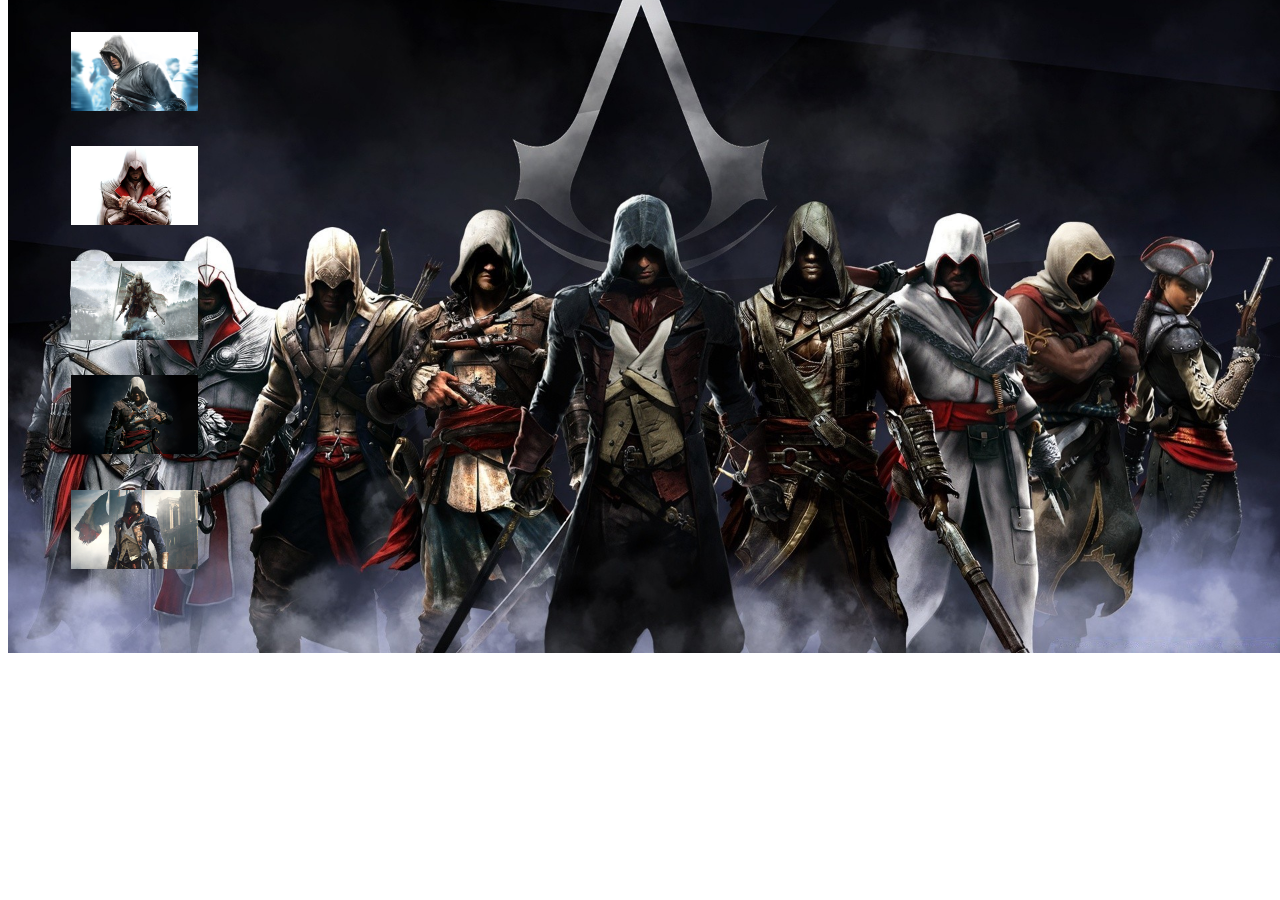
<file: index.html>
<!DOCTYPE html>
<html lang="en">
<style>
    @import URL("css/style.css");
</style>
<head>
    <meta charset="UTF-8">
    <title>Assasins creed</title>
</head>
<body>
<!--
    <div class="bg">
        <img src="images/main_background.jpg" width="100%" alt="Sorry">
    </div>
-->
    <div class="assasins">
        <div class="altair">
            <a href="altair.html">
            <img src="images/altair.jpg" width="100%" alt="Sorry">
            </a>
        </div>
        <div class="ezio">
            <a href="ezio.html">
            <img src="images/ezio.jpg" width="100%" alt="Sorry">
            </a>
        </div>
        <div class="connor">
            <a href="connor.html">
                <img src="images/connor.jpg" width="100%" alt="Sorry">
            </a>
        </div>
        <div class="edward">
            <a href="edward.html">
                <img src="images/edward.jpg" width="100%" alt="Sorry">
            </a>
        </div>
        <div class="arno">
            <a href="arno.html">
                <img src="images/arno.jpg" width="100%" alt="Sorry">
            </a>
        </div>
    </div>

</body>

<video autoplay loop poster="images/main_background.jpg">
    <source src="video/video.mp4" type="video/mp4">
</video>
<!--
<video autoplay loop poster="images/main_background.jpg">
    <source src="https://www.youtube.com/watch?v=xzCEdSKMkdU">
-->
</video>
</html>
</file>
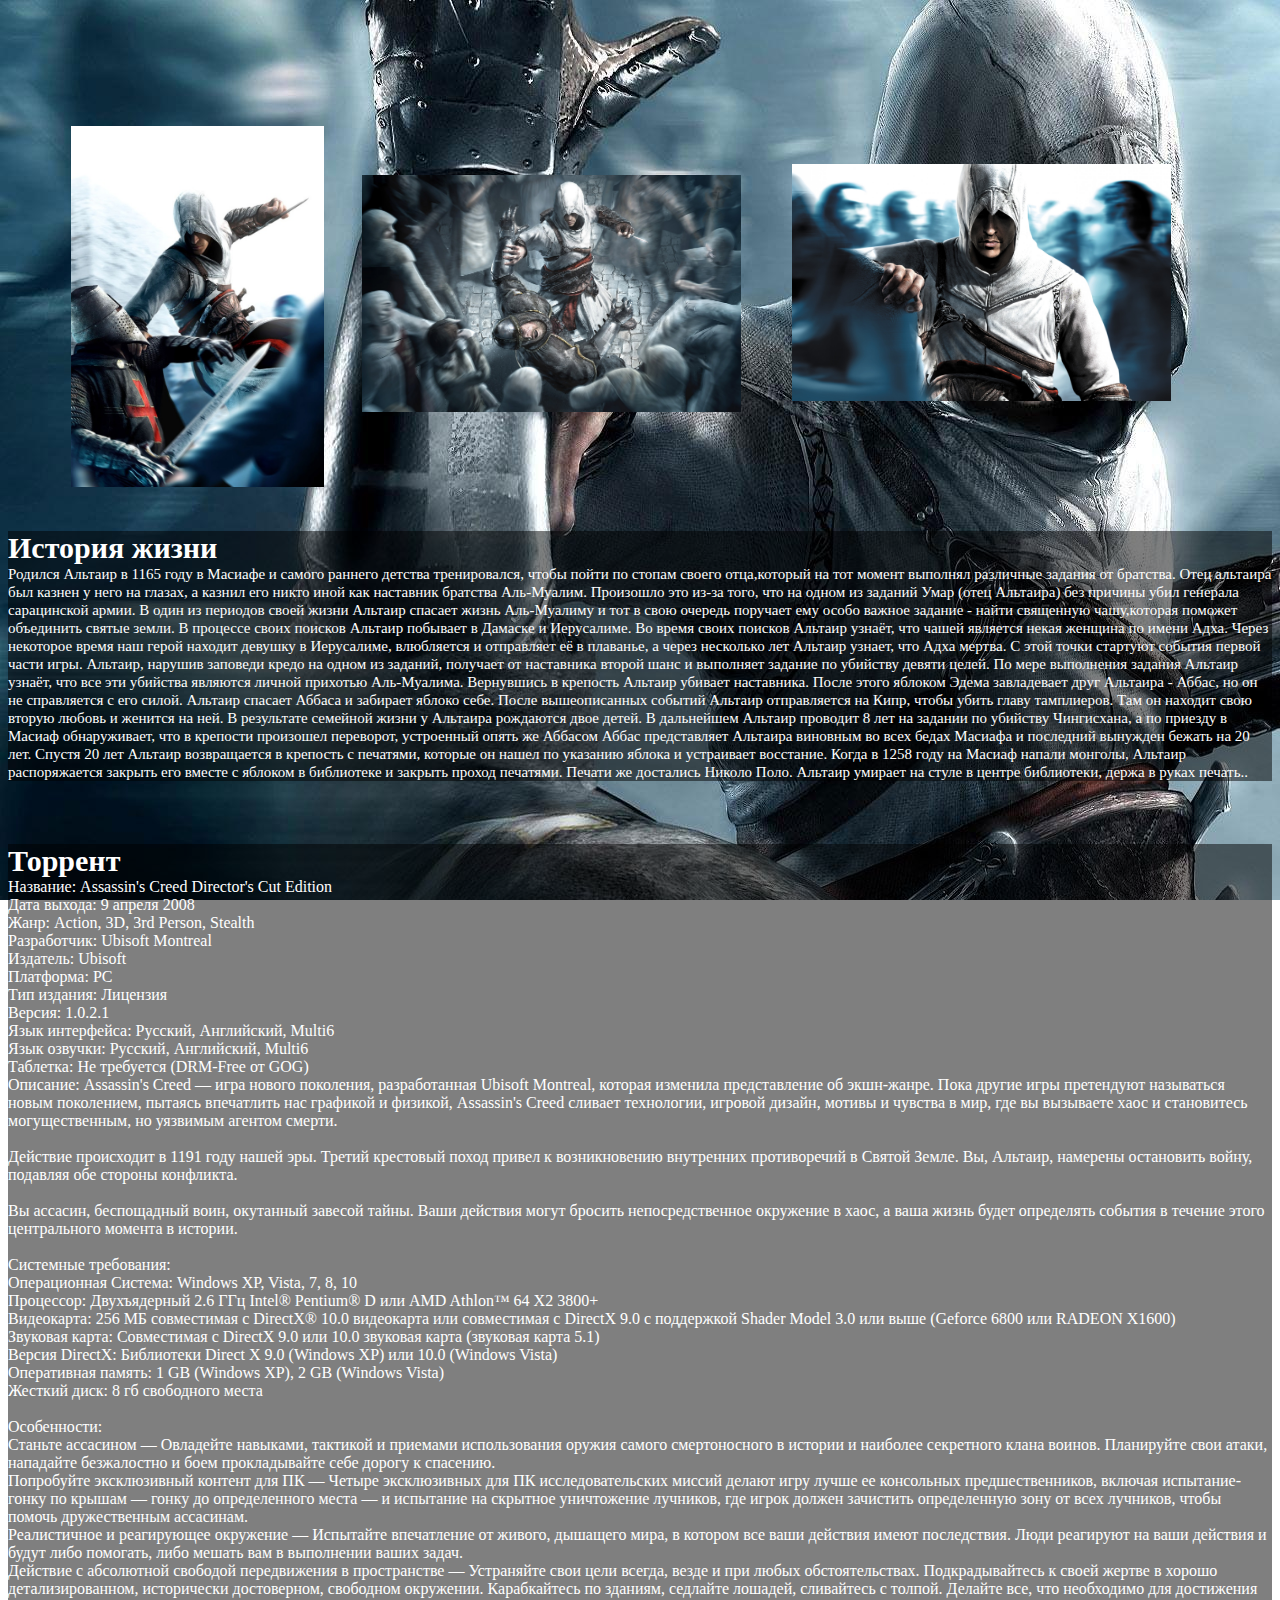
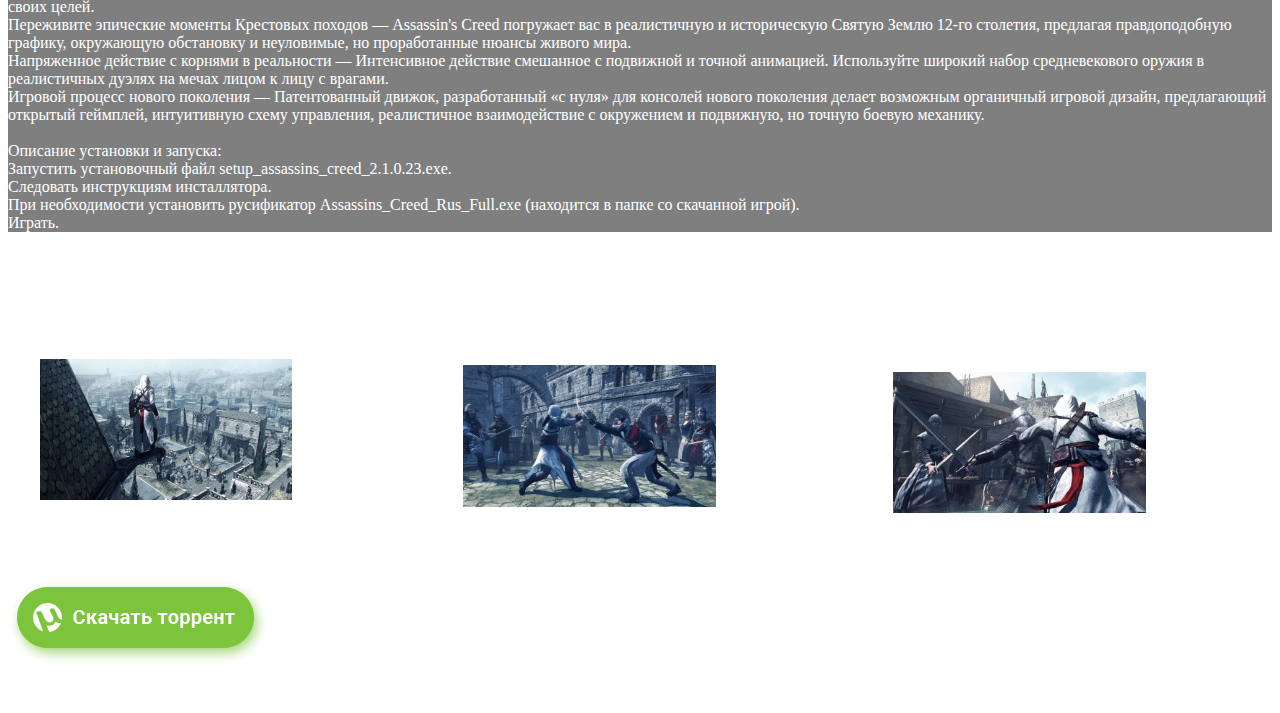
<file: altair.html>
<!DOCTYPE html>
<html lang="en">
<style>
    @import URL("css/altair.css");
</style>
<head>
    <meta charset="UTF-8">
    <title>Altair</title>
    <script type='text/javascript'>
        window.onload = function(){
            var image = document.getElementById('image');
            image.onmouseover = function(){
                this.style.height='110%';
                this.style.width='110%';
            }
            image.onmouseout = function() {
                this.style.height = '100%';
                this.style.width = '100%';
            }
        }
    </script>
</head>
<body>
    <div class="arts">
        <div class="art1">
            <img src="images/altair_art1.jpg" width="100%" alt="Sorry">
        </div>
        <div class="art2">
            <img src="images/altair_art2.jpg" width="100%" alt="Sorry">
        </div>
        <div class="art3">
            <img src="images/altair_art3.jpg" width="100%" alt="Sorry">
        </div>
    </div>
    <div class="history">
        <header>История жизни</header>
        <text>Родился Альтаир в 1165 году в Масиафе
            и самого раннего детства тренировался, чтобы
            пойти по стопам своего отца,который на тот
            момент выполнял различные задания от братства.
            Отец альтаира был казнен у него на глазах,
            а казнил его никто иной как наставник братства
            Аль-Муалим. Произошло это из-за того, что на одном
            из заданий Умар (отец Альтаира) без причины убил
            генерала сарацинской армии.
            В один из периодов своей жизни Альтаир спасает
            жизнь Аль-Муалиму и тот в свою очередь поручает
            ему особо важное задание - найти священную
            чашу,которая поможет объединить святые земли.
            В процессе своих поисков Альтаир побывает в Дамаске
            и Иерусалиме. Во время своих поисков Альтаир узнаёт,
            что чашей является некая женщина по имени Адха. Через
            некоторое время наш герой находит девушку в Иерусалиме,
            влюбляется и отправляет её в плаванье, а через несколько
            лет Альтаир узнает, что Адха мертва.
            С этой точки стартуют события первой части игры.
            Альтаир, нарушив заповеди кредо на одном из заданий,
            получает от наставника второй шанс и выполняет задание
            по убийству девяти целей.
            По мере выполнения задания Альтаир узнаёт,
            что все эти убийства являются личной прихотью
            Аль-Муалима. Вернувшись в крепость Альтаир убивает наставника.
            После этого яблоком Эдема завладевает друг Альтаира
            - Аббас, но он не справляется с его силой. Альтаир
            спасает Аббаса и забирает яблоко себе.
            После вышеописанных событий Альтаир отправляется на Кипр,
            чтобы убить главу тамплиеров. Там он находит свою вторую
            любовь и женится на ней. В результате семейной жизни у Альтаира
            рождаются двое детей.
            В дальнейшем Альтаир проводит 8 лет на задании по убийству Чингисхана,
            а по приезду в Масиаф обнаруживает, что в крепости произошел переворот,
            устроенный опять же Аббасом Аббас представляет Альтаира виновным
            во всех бедах Масиафа и последний вынужден бежать на 20 лет.
            Спустя 20 лет Альтаир возвращается в крепость с печатями,
            которые он нашел по указанию яблока и устраивает восстание.
            Когда в 1258 году на Масиаф напали монголы,
            Альтаир распоряжается закрыть его вместе с яблоком в библиотеке
            и закрыть проход печатями. Печати же достались Николо Поло.
            Альтаир умирает на стуле в центре библиотеки, держа в руках печать..
        </text>
    </div>

    <div class="torrent">
        <header>Торрент</header>
        <info>
            Название: Assassin's Creed Director's Cut Edition <br>
            Дата выхода: 9 апреля 2008 <br>
            Жанр: Action, 3D, 3rd Person, Stealth <br>
            Разработчик: Ubisoft Montreal <br>
            Издатель: Ubisoft <br>
            Платформа: PC <br>
            Тип издания: Лицензия <br>
            Версия: 1.0.2.1 <br>
            Язык интерфейса: Русский, Английский, Multi6 <br>
            Язык озвучки: Русский, Английский, Multi6 <br>
            Таблетка: Не требуется (DRM-Free от GOG) <br>

            Описание: Assassin's Creed — игра нового поколения, разработанная Ubisoft Montreal,
            которая изменила представление об экшн-жанре. Пока другие игры претендуют называться
            новым поколением, пытаясь впечатлить нас графикой и физикой, Assassin's Creed сливает
            технологии, игровой дизайн, мотивы и чувства в мир, где вы вызываете хаос и становитесь
            могущественным, но уязвимым агентом смерти.<br>
            <br>
            Действие происходит в 1191 году нашей эры. Третий крестовый поход привел к возникновению
            внутренних противоречий в Святой Земле. Вы, Альтаир, намерены остановить войну, подавляя
            обе стороны конфликта.<br>
            <br>
            Вы ассасин, беспощадный воин, окутанный завесой тайны. Ваши действия могут бросить
            непосредственное окружение в хаос, а ваша жизнь будет определять события в течение
            этого центрального момента в истории.<br>
            <br>
            Системные требования:<br>
            Операционная Система: Windows XP, Vista, 7, 8, 10<br>
            Процессор: Двухъядерный 2.6 ГГц Intel® Pentium® D или AMD Athlon™ 64 X2 3800+<br>
            Видеокарта: 256 МБ совместимая с DirectX® 10.0 видеокарта или совместимая с
            DirectX 9.0 с поддержкой Shader Model 3.0 или выше (Geforce 6800 или RADEON X1600)<br>
            Звуковая карта: Совместимая с DirectX 9.0 или 10.0 звуковая карта (звуковая карта 5.1)<br>
            Версия DirectX: Библиотеки Direct X 9.0 (Windows XP) или 10.0 (Windows Vista)<br>
            Оперативная память: 1 GB (Windows XP), 2 GB (Windows Vista)<br>
            Жесткий диск: 8 гб свободного места<br>
            <br>
            Особенности:<br>
            Станьте ассасином — Овладейте навыками, тактикой и приемами использования оружия самого
            смертоносного в истории и наиболее секретного клана воинов. Планируйте свои атаки, нападайте
            безжалостно и боем прокладывайте себе дорогу к спасению.<br>
            Попробуйте эксклюзивный контент для ПК — Четыре эксклюзивных для ПК исследовательских миссий
            делают игру лучше ее консольных предшественников, включая испытание-гонку по крышам — гонку до
            определенного места — и испытание на скрытное уничтожение лучников, где игрок должен зачистить
            определенную зону от всех лучников, чтобы помочь дружественным ассасинам.<br>
            Реалистичное и реагирующее окружение — Испытайте впечатление от живого, дышащего мира, в
            котором все ваши действия имеют последствия. Люди реагируют на ваши действия и будут либо помогать,
            либо мешать вам в выполнении ваших задач.<br>
            Действие с абсолютной свободой передвижения в пространстве — Устраняйте свои цели всегда, везде и
            при любых обстоятельствах. Подкрадывайтесь к своей жертве в хорошо детализированном, исторически
            достоверном, свободном окружении. Карабкайтесь по зданиям, седлайте лошадей, сливайтесь с толпой.
            Делайте все, что необходимо для достижения своих целей.<br>
            Переживите эпические моменты Крестовых походов — Assassin's Creed погружает вас в реалистичную и
            историческую Святую Землю 12-го столетия, предлагая правдоподобную графику, окружающую обстановку
            и неуловимые, но проработанные нюансы живого мира.<br>
            Напряженное действие с корнями в реальности — Интенсивное действие смешанное с подвижной и точной
            анимацией. Используйте широкий набор средневекового оружия в реалистичных дуэлях на мечах лицом к лицу с врагами.<br>
            Игровой процесс нового поколения — Патентованный движок, разработанный «с нуля» для консолей нового
            поколения делает возможным органичный игровой дизайн, предлагающий открытый геймплей, интуитивную
            схему управления, реалистичное взаимодействие с окружением и подвижную, но точную боевую механику.<br>
            <br>
            Описание установки и запуска:<br>
            Запустить установочный файл setup_assassins_creed_2.1.0.23.exe.<br>
            Следовать инструкциям инсталлятора.<br>
            При необходимости установить русификатор Assassins_Creed_Rus_Full.exe (находится в папке со скачанной игрой).<br>
            Играть.<br>
        </info>
    </div>

    <div class="screens">
        <div class="screen1">
            <img src="images/screen_altair1.jpg" width="100%" alt="Sorry">
        </div>
        <div class="screen2">
            <img src="images/screen_altair2.jpg" width="100%" alt="Sorry">
        </div>
        <div class="screen3">
            <img src="images/screen_altair3.jpg" width="100%" alt="Sorry">
        </div>
    </div>
    <div class="button">
        <a href="https://utorrentgames.pro/torrent/download.php?id=3820106">
            <img src="images/button_torrent.png" id="image" alt="Sorry"/>
        </a>
    </div>
    <br><br>
</body>
</html>
</file>
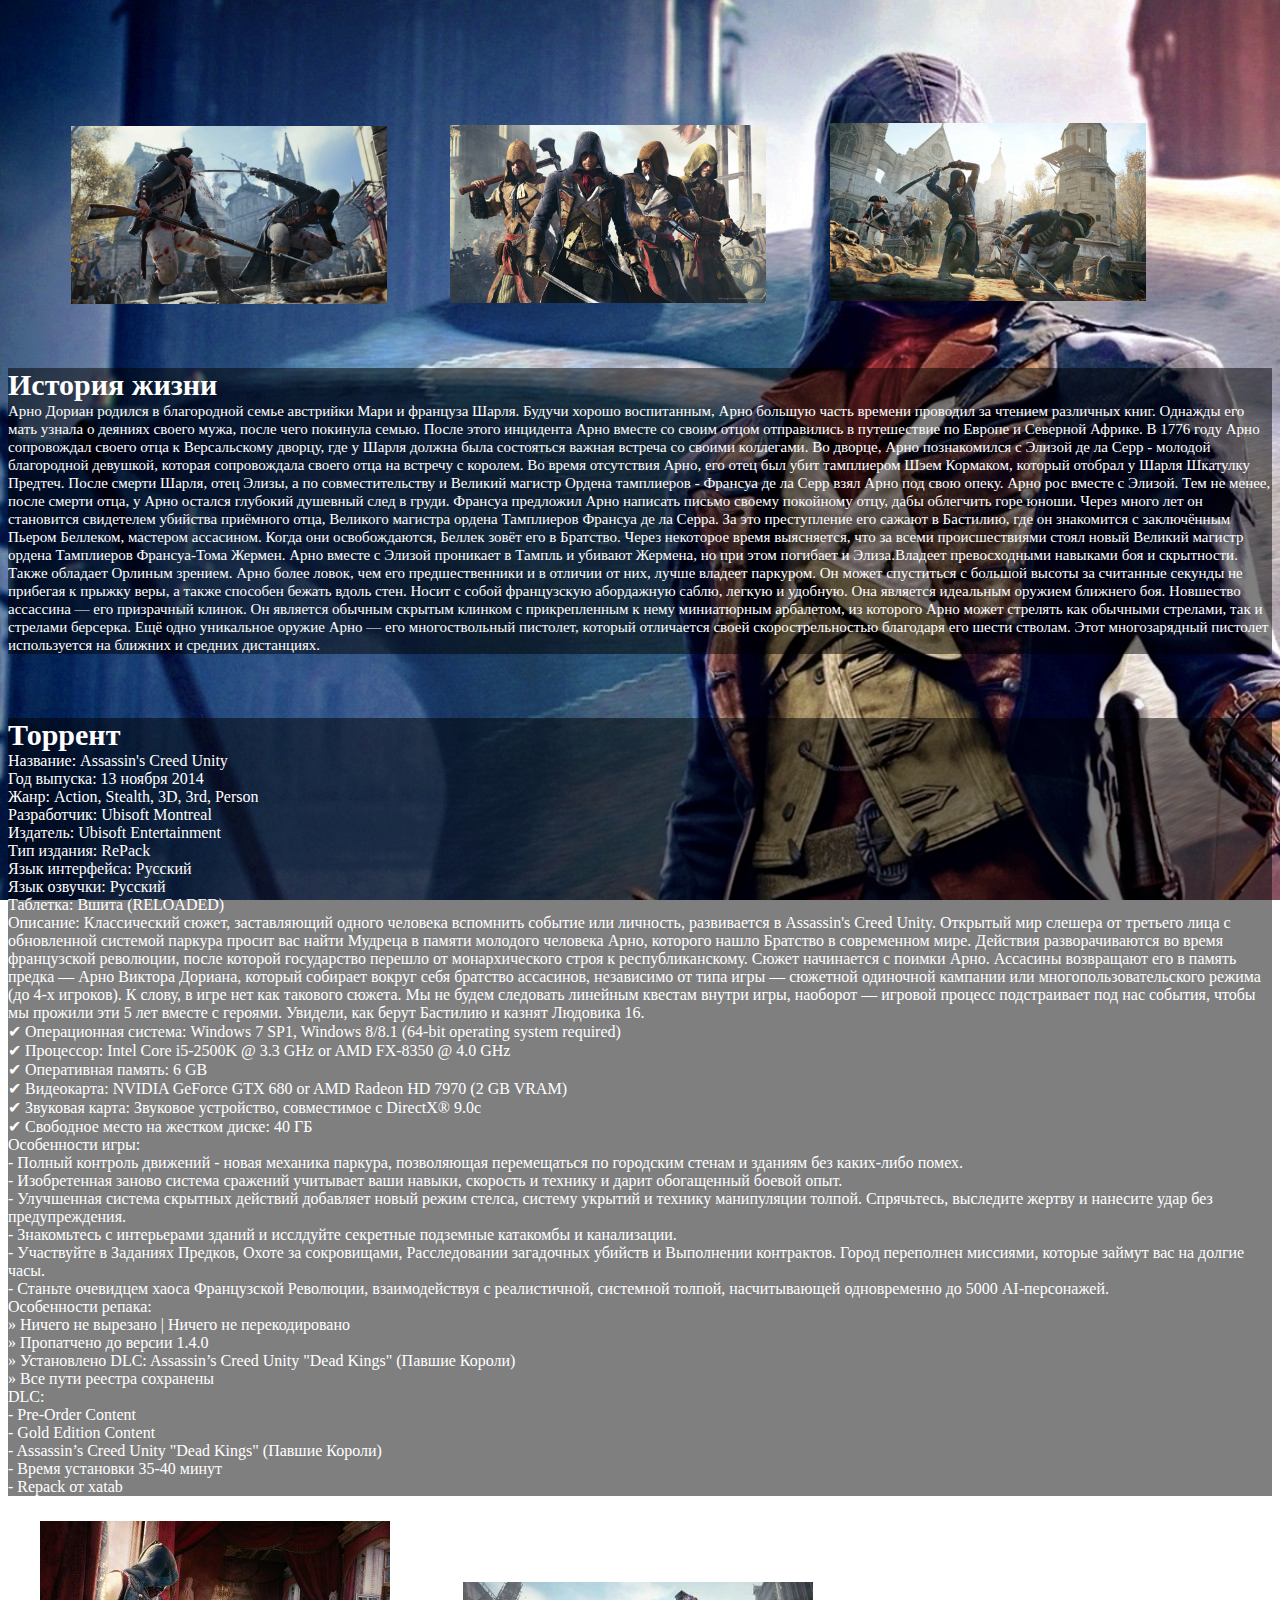
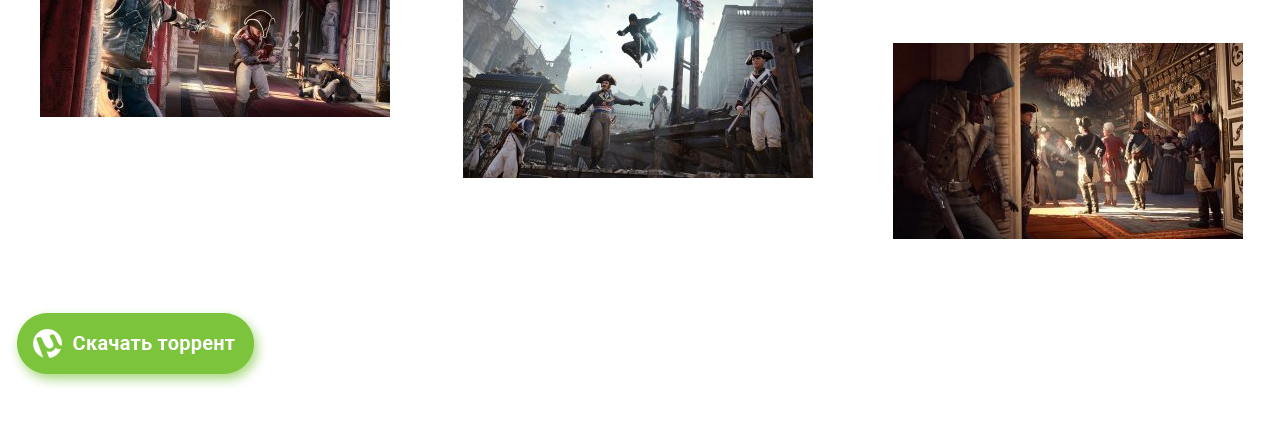
<file: arno.html>
<!DOCTYPE html>
<html lang="en">
<style>
    @import URL("css/arno.css");
</style>
<head>
    <meta charset="UTF-8">
    <title>Arno</title>
    <script type='text/javascript'>
        window.onload = function(){
            var image = document.getElementById('image');
            image.onmouseover = function(){
                this.style.height='110%';
                this.style.width='110%';
            }
            image.onmouseout = function() {
                this.style.height = '100%';
                this.style.width = '100%';
            }
        }
    </script>
</head>
<body>
<div class="arts">
    <div class="art1">
        <img src="images/arno_art1.jpg" width="100%" alt="Sorry">
    </div>
    <div class="art2">
        <img src="images/arno_art2.jpg" width="100%" alt="Sorry">
    </div>
    <div class="art3">
        <img src="images/arno_art3.jpg" width="100%" alt="Sorry">
    </div>
</div>
<div class="history">
    <header>История жизни</header>
    <text>Арно Дориан родился в благородной семье австрийки Мари и француза Шарля.
        Будучи хорошо воспитанным, Арно большую часть времени проводил за чтением
        различных книг. Однажды его мать узнала о деяниях своего мужа, после чего
        покинула семью. После этого инцидента Арно вместе со своим отцом отправились
        в путешествие по Европе и Северной Африке.
        В 1776 году Арно сопровождал своего отца к Версальскому дворцу, где у Шарля
        должна была состояться важная встреча со своими коллегами. Во дворце, Арно
        познакомился с Элизой де ла Серр - молодой благородной девушкой, которая
        сопровождала своего отца на встречу с королем. Во время отсутствия Арно,
        его отец был убит тамплиером Шэем Кормаком, который отобрал у Шарля Шкатулку Предтеч.
        После смерти Шарля, отец Элизы, а по совместительству и Великий магистр
        Ордена тамплиеров - Франсуа де ла Серр взял Арно под свою опеку. Арно рос
        вместе с Элизой. Тем не менее, после смерти отца, у Арно остался глубокий
        душевный след в груди. Франсуа предложил Арно написать письмо своему покойному
        отцу, дабы облегчить горе юноши.
        Через много лет он становится свидетелем убийства приёмного отца, Великого
        магистра ордена Тамплиеров Франсуа де ла Серра. За это преступление его
        сажают в Бастилию, где он знакомится с заключённым Пьером Беллеком, мастером
        ассасином. Когда они освобождаются, Беллек зовёт его в Братство. Через некоторое
        время выясняется, что за всеми происшествиями стоял новый Великий магистр ордена
        Тамплиеров Франсуа-Тома Жермен. Арно вместе с Элизой проникает в Тампль и убивают
        Жермена, но при этом погибает и Элиза.Владеет превосходными навыками боя и скрытности.
        Также обладает Орлиным зрением. Арно более ловок, чем его предшественники и в отличии
        от них, лучше владеет паркуром. Он может спуститься с большой высоты за считанные
        секунды не прибегая к прыжку веры, а также способен бежать вдоль стен.
        Носит с собой французскую абордажную саблю, легкую и удобную. Она является идеальным
        оружием ближнего боя. Новшество ассассина — его призрачный клинок. Он является обычным
        скрытым клинком с прикрепленным к нему миниатюрным арбалетом, из которого Арно может
        стрелять как обычными стрелами, так и стрелами берсерка. Ещё одно уникальное оружие Арно —
        его многоствольный пистолет, который отличается своей скорострельностью благодаря его
        шести стволам. Этот многозарядный пистолет используется на ближних и средних дистанциях.
    </text>
</div>

<div class="torrent">
    <header>Торрент</header>
    <info>
        Название: Assassin's Creed Unity<br>
        Год выпуска: 13 ноября 2014<br>
        Жанр: Action, Stealth, 3D, 3rd, Person<br>
        Разработчик: Ubisoft Montreal<br>
        Издатель: Ubisoft Entertainment<br>
        Тип издания: RePack<br>
        Язык интерфейса: Русский<br>
        Язык озвучки: Русский<br>
        Таблетка: Вшита (RELOADED)<br>
        Описание: Классический сюжет, заставляющий одного человека вспомнить событие или личность,
        развивается в Assassin's Creed Unity. Открытый мир слешера от третьего лица с обновленной
        системой паркура просит вас найти Мудреца в памяти молодого человека Арно, которого нашло
        Братство в современном мире. Действия разворачиваются во время французской революции, после
        которой государство перешло от монархического строя к республиканскому.
        Сюжет начинается с поимки Арно. Ассасины возвращают его в память предка — Арно Виктора
        Дориана, который собирает вокруг себя братство ассасинов, независимо от типа игры — сюжетной
        одиночной кампании или многопользовательского режима (до 4-х игроков). К слову, в игре нет как
        такового сюжета. Мы не будем следовать линейным квестам внутри игры, наоборот — игровой процесс
        подстраивает под нас события, чтобы мы прожили эти 5 лет вместе с героями. Увидели, как берут
        Бастилию и казнят Людовика 16.<br>
        ✔ Операционная система: Windows 7 SP1, Windows 8/8.1 (64-bit operating system required)<br>
        ✔ Процессор: Intel Core i5-2500K @ 3.3 GHz or AMD FX-8350 @ 4.0 GHz<br>
        ✔ Оперативная память: 6 GB<br>
        ✔ Видеокарта: NVIDIA GeForce GTX 680 or AMD Radeon HD 7970 (2 GB VRAM)<br>
        ✔ Звуковая карта: Звуковое устройство, совместимое с DirectX® 9.0с<br>
        ✔ Свободное место на жестком диске: 40 ГБ<br>
        Особенности игры:<br>
        - Полный контроль движений - новая механика паркура, позволяющая перемещаться по городским стенам
        и зданиям без каких-либо помех.<br>
        - Изобретенная заново система сражений учитывает ваши навыки, скорость и технику и дарит
        обогащенный боевой опыт.<br>
        - Улучшенная система скрытных действий добавляет новый режим стелса, систему укрытий и технику
        манипуляции толпой. Спрячьтесь, выследите жертву и нанесите удар без предупреждения.<br>
        - Знакомьтесь с интерьерами зданий и исслдуйте секретные подземные катакомбы и канализации.<br>
        - Участвуйте в Заданиях Предков, Охоте за сокровищами, Расследовании загадочных убийств и
        Выполнении контрактов. Город переполнен миссиями, которые займут вас на долгие часы.<br>
        - Станьте очевидцем хаоса Французской Революции, взаимодействуя с реалистичной, системной
        толпой, насчитывающей одновременно до 5000 AI-персонажей.<br>
        Особенности репака:<br>
        » Ничего не вырезано | Ничего не перекодировано<br>
        » Пропатчено до версии 1.4.0<br>
        » Установлено DLC: Assassin’s Creed Unity "Dead Kings" (Павшие Короли)<br>
        » Все пути реестра сохранены<br>
        DLC:<br>
        - Pre-Order Content<br>
        - Gold Edition Content<br>
        - Assassin’s Creed Unity "Dead Kings" (Павшие Короли)<br>
        - Время установки 35-40 минут<br>
        - Repack от xatab<br>
    </info>
</div>

<div class="screen1">
    <img src="images/screen_arno1.jpg">
</div>
<div class="screen2">
    <img src="images/screen_arno2.jpg">
</div>
<div class="screen3">
    <img src="images/screen_arno3.jpg">
</div>

<div class="button">
    <a href="https://utorrentgames.pro/torrent/download.php?id=5030106">
        <img src="images/button_torrent.png" id="image" alt="Sorry"/>
    </a>
</div>
<br><br>
</body>
</html>
</file>
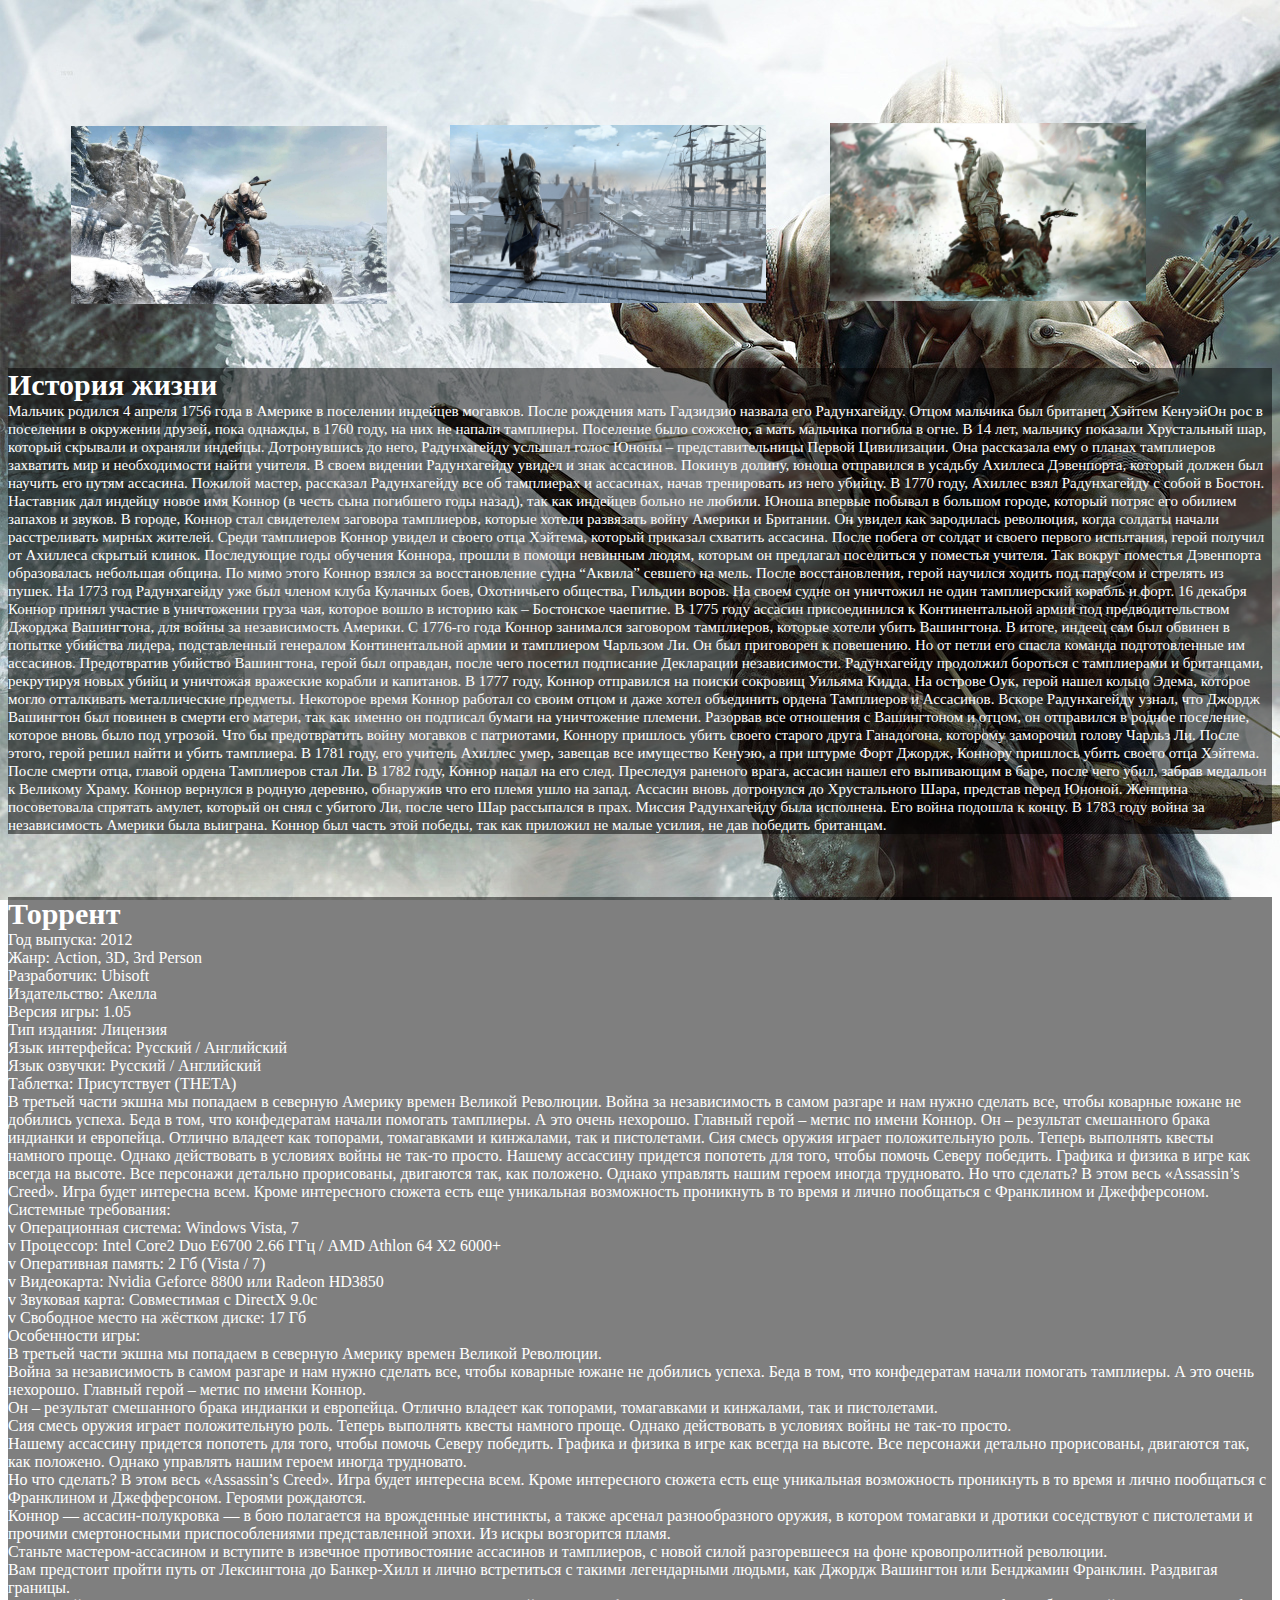
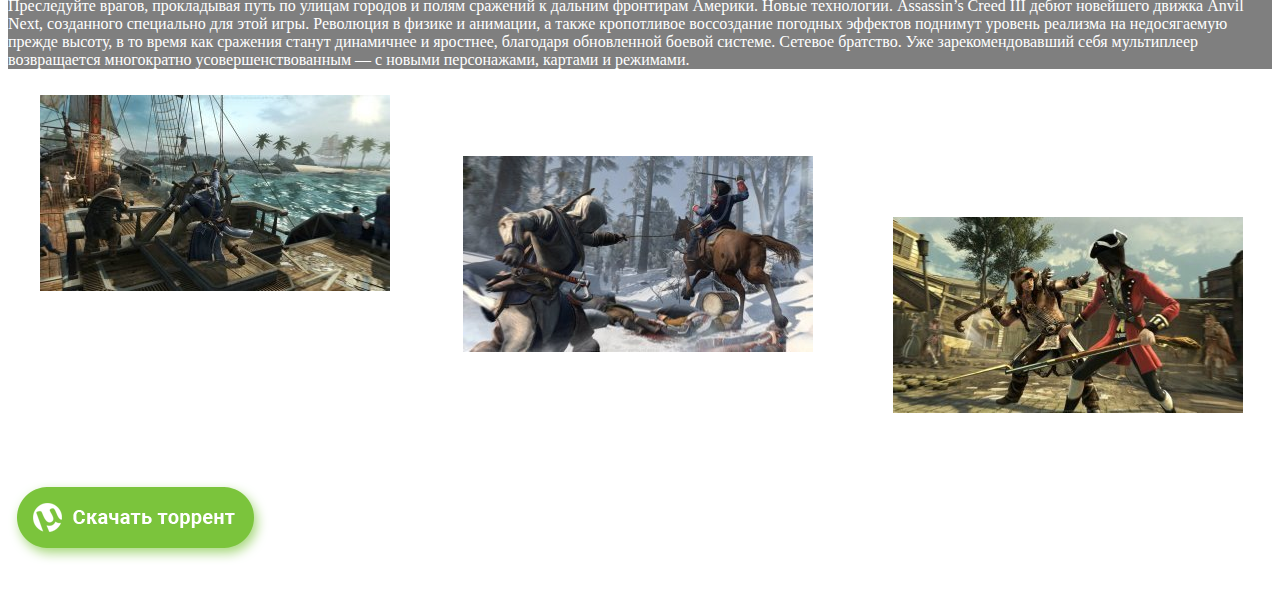
<file: connor.html>
<!DOCTYPE html>
<html lang="en">
<style>
    @import URL("css/connor.css");
</style>
<head>
    <meta charset="UTF-8">
    <title>Connor</title>
    <script type='text/javascript'>
        window.onload = function(){
            var image = document.getElementById('image');
            image.onmouseover = function(){
                this.style.height='110%';
                this.style.width='110%';
            }
            image.onmouseout = function() {
                this.style.height = '100%';
                this.style.width = '100%';
            }
        }
    </script>
</head>
<body>
<div class="arts">
    <div class="art1">
        <img src="images/connor_art1.jpg" width="100%" alt="Sorry">
    </div>
    <div class="art2">
        <img src="images/connor_art2.jpg" width="100%" alt="Sorry">
    </div>
    <div class="art3">
        <img src="images/connor_art3.jpg" width="100%" alt="Sorry">
    </div>
</div>
<div class="history">
    <header>История жизни</header>
    <text>Мальчик родился 4 апреля 1756 года в Америке в поселении индейцев могавков.
        После рождения мать Гадзидзио назвала его Радунхагейду. Отцом мальчика был британец
        Хэйтем КенуэйОн рос в поселении в окружении друзей, пока однажды, в 1760 году, на них
        не напали тамплиеры. Поселение было сожжено, а мать мальчика погибла в огне.
        В 14 лет, мальчику показали Хрустальный шар, который скрывали и охраняли индейцы.
        Дотронувшись до него, Радунхагейду услышал голос Юноны – представительницы Первой
        Цивилизации. Она рассказала ему о планах тамплиеров захватить мир и необходимости найти
        учителя. В своем видении Радунхагейду увидел и знак ассасинов.
        Покинув долину, юноша отправился в усадьбу Ахиллеса Дэвенпорта, который должен
        был научить его путям ассасина. Пожилой мастер, рассказал Радунхагейду все об тамплиерах
        и ассасинах, начав тренировать из него убийцу.
        В 1770 году, Ахиллес взял Радунхагейду с собой в Бостон. Наставник дал индейцу новое имя
        Коннор (в честь сына погибшего годы назад), так как индейцев больно не любили. Юноша впервые
        побывал в большом городе, который потряс его обилием запахов и звуков.
        В городе, Коннор стал свидетелем заговора тамплиеров, которые хотели развязать войну Америки
        и Британии. Он увидел как зародилась революция, когда солдаты начали расстреливать мирных жителей.
        Среди тамплиеров Коннор увидел и своего отца Хэйтема, который приказал схватить ассасина.
        После побега от солдат и своего первого испытания, герой получил от Ахиллеса скрытый клинок.
        Последующие годы обучения Коннора, прошли в помощи невинным людям, которым он предлагал
        поселиться у поместья учителя. Так вокруг поместья Дэвенпорта образовалась небольшая община.
        По мимо этого Коннор взялся за восстановление судна “Аквила” севшего на мель. После
        восстановления, герой научился ходить под парусом и стрелять из пушек.
        На 1773 год Радунхагейду уже был членом клуба Кулачных боев, Охотничьего общества, Гильдии
        воров. На своем судне он уничтожил не один тамплиерский корабль и форт. 16 декабря Коннор
        принял участие в уничтожении груза чая, которое вошло в историю как – Бостонское чаепитие.
        В 1775 году ассасин присоединился к Континентальной армии под предводительством Джорджа
        Вашингтона, для войны за независимость Америки.
        С 1776-го года Коннор занимался заговором тамплиеров, которые хотели убить Вашингтона.
        В итоге, индеец сам был обвинен в попытке убийства лидера, подставленный генералом Континентальной
        армии и тамплиером Чарльзом Ли. Он был приговорен к повешению. Но от петли его спасла команда
        подготовленные им ассасинов. Предотвратив убийство Вашингтона, герой был оправдан, после чего
        посетил подписание Декларации независимости.
        Радунхагейду продолжил бороться с тамплиерами и британцами, рекрутируя новых убийц и уничтожая
        вражеские корабли и капитанов.
        В 1777 году, Коннор отправился на поиски сокровищ Уильяма Кидда. На острове Оук, герой нашел
        кольцо Эдема, которое могло отталкивать металлические предметы.
        Некоторое время Коннор работал со своим отцом и даже хотел объединить ордена Тамплиеров и Ассасинов.
        Вскоре Радунхагейду узнал, что Джордж Вашингтон был повинен в смерти его матери, так как именно
        он подписал бумаги на уничтожение племени. Разорвав все отношения с Вашингтоном и отцом, он отправился
        в родное поселение, которое вновь было под угрозой. Что бы предотвратить войну могавков с патриотами,
        Коннору пришлось убить своего старого друга Ганадогона, которому заморочил голову Чарльз Ли. После
        этого, герой решил найти и убить тамплиера.
        В 1781 году, его учитель Ахиллес умер, завещав все имущество Кенуэю, а при штурме Форт Джордж, Коннору
        пришлось убить своего отца Хэйтема.
        После смерти отца, главой ордена Тамплиеров стал Ли. В 1782 году, Коннор напал на его след. Преследуя
        раненого врага, ассасин нашел его выпивающим в баре, после чего убил, забрав медальон к Великому Храму.
        Коннор вернулся в родную деревню, обнаружив что его племя ушло на запад. Ассасин вновь дотронулся до
        Хрустального Шара, представ перед Юноной. Женщина посоветовала спрятать амулет, который он снял с
        убитого Ли, после чего Шар рассыпался в прах. Миссия Радунхагейду была исполнена. Его война подошла к концу.
        В 1783 году война за независимость Америки была выиграна. Коннор был часть этой победы, так как
        приложил не малые усилия, не дав победить британцам.
    </text>
</div>

<div class="torrent">
    <header>Торрент</header>
    <info>
        Год выпуска: 2012<br>
        Жанр: Action, 3D, 3rd Person<br>
        Разработчик: Ubisoft<br>
        Издательство: Акелла<br>
        Версия игры: 1.05<br>
        Тип издания: Лицензия<br>
        Язык интерфейса: Русский / Английский<br>
        Язык озвучки: Русский / Английский<br>
        Таблетка: Присутствует (THETA)<br>
        В третьей части экшна мы попадаем в северную Америку времен Великой Революции. Война за
        независимость в самом разгаре и нам нужно сделать все, чтобы коварные южане не добились
        успеха. Беда в том, что конфедератам начали помогать тамплиеры. А это очень нехорошо. Главный
        герой – метис по имени Коннор. Он – результат смешанного брака индианки и европейца. Отлично
        владеет как топорами, томагавками и кинжалами, так и пистолетами. Сия смесь оружия играет
        положительную роль. Теперь выполнять квесты намного проще. Однако действовать в условиях войны
        не так-то просто. Нашему ассассину придется попотеть для того, чтобы помочь Северу победить.
        Графика и физика в игре как всегда на высоте. Все персонажи детально прорисованы, двигаются
        так, как положено. Однако управлять нашим героем иногда трудновато. Но что сделать? В этом
        весь «Assassin’s Creed». Игра будет интересна всем. Кроме интересного сюжета есть еще уникальная
        возможность проникнуть в то время и лично пообщаться с Франклином и Джефферсоном.
        Системные требования:<br>
        v Операционная система: Windows Vista, 7<br>
        v Процессор: Intel Core2 Duo E6700 2.66 ГГц / AMD Athlon 64 X2 6000+<br>
        v Оперативная память: 2 Гб (Vista / 7)<br>
        v Видеокарта: Nvidia Geforce 8800 или Radeon HD3850<br>
        v Звуковая карта: Совместимая с DirectX 9.0c<br>
        v Свободное место на жёстком диске: 17 Гб<br>
        Особенности игры:<br>
        В третьей части экшна мы попадаем в северную Америку времен Великой Революции. <br>
        Война за независимость в самом разгаре и нам нужно сделать все, чтобы коварные южане
        не добились успеха. Беда в том, что конфедератам начали помогать тамплиеры. А это очень
        нехорошо. Главный герой – метис по имени Коннор. <br>Он – результат смешанного брака индианки
        и европейца. Отлично владеет как топорами, томагавками и кинжалами, так и пистолетами.<br> Сия
        смесь оружия играет положительную роль. Теперь выполнять квесты намного проще. Однако действовать
        в условиях войны не так-то просто. <br>Нашему ассассину придется попотеть для того, чтобы помочь Северу победить.
        Графика и физика в игре как всегда на высоте. Все персонажи детально прорисованы, двигаются так,
        как положено. Однако управлять нашим героем иногда трудновато.<br> Но что сделать? В этом весь
        «Assassin’s Creed». Игра будет интересна всем. Кроме интересного сюжета есть еще уникальная возможность
        проникнуть в то время и лично пообщаться с Франклином и Джефферсоном.
        Героями рождаются.<br> Коннор — ассасин-полукровка — в бою полагается на врожденные инстинкты, а также
        арсенал разнообразного оружия, в котором томагавки и дротики соседствуют с пистолетами и прочими
        смертоносными приспособлениями представленной эпохи.
        Из искры возгорится пламя.<br> Станьте мастером-ассасином и вступите в извечное противостояние ассасинов
        и тамплиеров, с новой силой разгоревшееся на фоне кровопролитной революции. <br>Вам предстоит пройти путь
        от Лексингтона до Банкер-Хилл и лично встретиться с такими легендарными людьми, как Джордж Вашингтон
        или Бенджамин Франклин.
        Раздвигая границы.<br> Преследуйте врагов, прокладывая путь по улицам городов и полям сражений к дальним
        фронтирам Америки.
        Новые технологии. Assassin’s Creed III дебют новейшего движка Anvil Next, созданного специально
        для этой игры. Революция в физике и анимации, а также кропотливое воссоздание погодных эффектов
        поднимут уровень реализма на недосягаемую прежде высоту, в то время как сражения станут динамичнее и
        яростнее, благодаря обновленной боевой системе. Сетевое братство. Уже зарекомендовавший себя мультиплеер
        возвращается многократно усовершенствованным — с новыми персонажами, картами и режимами.<br>
    </info>
</div>

<div class="screen1">
    <img src="images/screen_connor1.jpg">
</div>
<div class="screen2">
    <img src="images/screen_connor2.jpg">
</div>
<div class="screen3">
    <img src="images/screen_connor3.jpg">
</div>

<div class="button">
    <a href="https://byrutor.org/index.php?do=download&id=22482">
        <img src="images/button_torrent.png" id="image" alt="Sorry"/>
    </a>
</div>
<br><br>
</body>
</html>
</file>
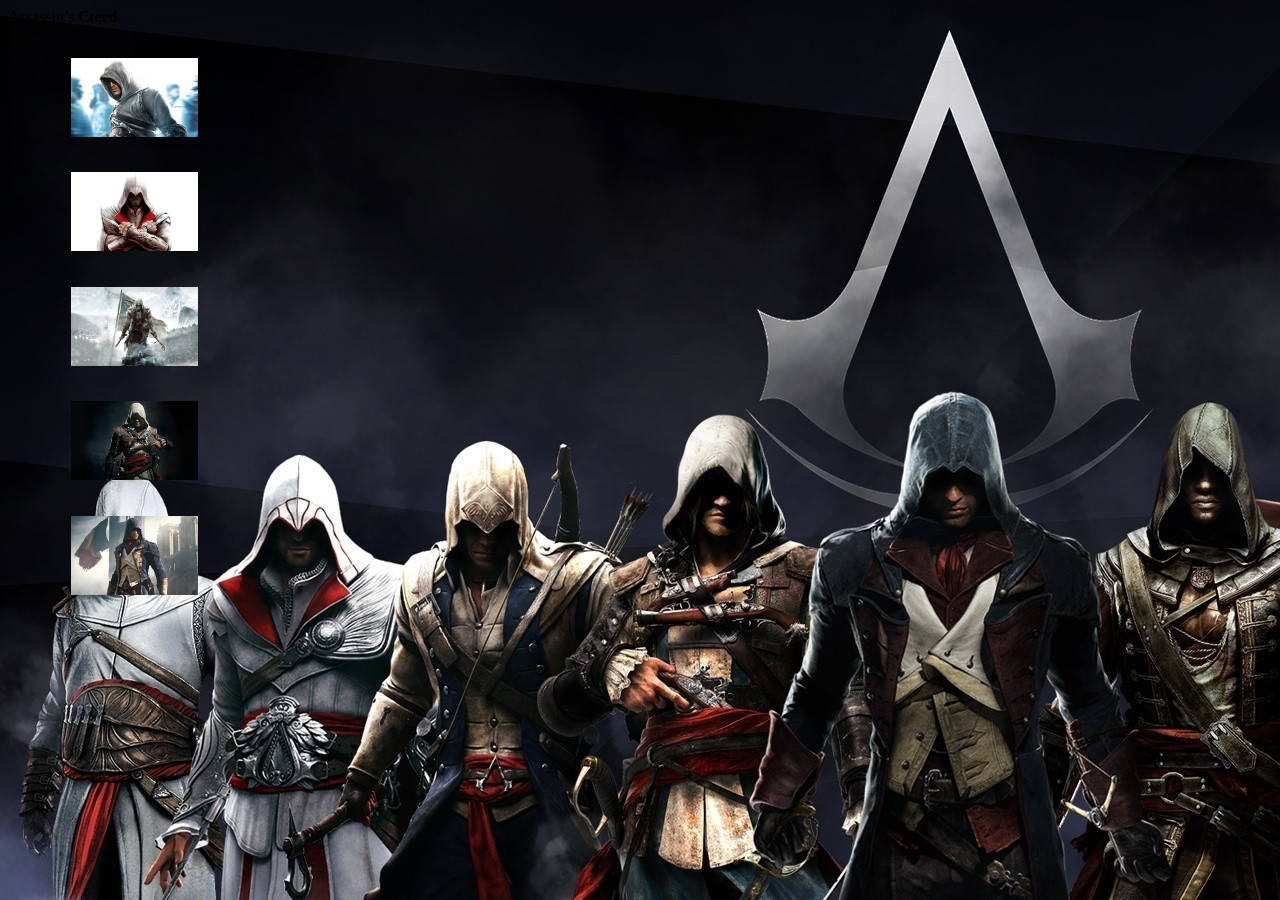
<file: Curs.html>
<!DOCTYPE html>
<html lang="en">
<style>
    @import URL("style.css");
</style>
<head>
    <meta charset="UTF-8">
    <title>Curse</title>
    <script language="JavaScript">

        window.onload = function(){
            const image = document.getElementById('image');
            image.onmouseover = function(){
                this.style.height = '30%';
                this.style.width= '30%';
            }
        }
/*
        window.onload = function(){
            const image = document.getElementById('image');
            image.onmouseout = function(){
                this.style.height = '15%';
                this.style.width= '15%';
            }
        }
*/
/*
function changeSM1(id) {
    id.style.height = '100px';
    id.style.width= '100px';
}

function changeSM2(element) {
    element.style.height = '100px';
    element.style.width = '100px';
}*/
    </script>
</head>
<body>
    <name> Assassin’s Creed </name>
    <div class="altair" id="image">
        <span onMouseOver="changeSM1(id)" onMouseOut="changeSM2(id)">
            <img src="images/altair.jpg" width="100%" alt="Sorry">
        </span>
    </div>
    <div class="ezio">
        <img src="images/ezio.jpg" width="100%" alt="Sorry">
    </div>
    <div class="connor">
        <img src="images/connor.jpg" width="100%" alt="Sorry">
    </div>
    <div class="edward">
        <img src="images/edward.jpg" width="100%" alt="Sorry">
    </div>
    <div class="arno">
        <img src="images/arno.jpg" width="100%" alt="Sorry">
    </div>

</body>
</html>
</file>
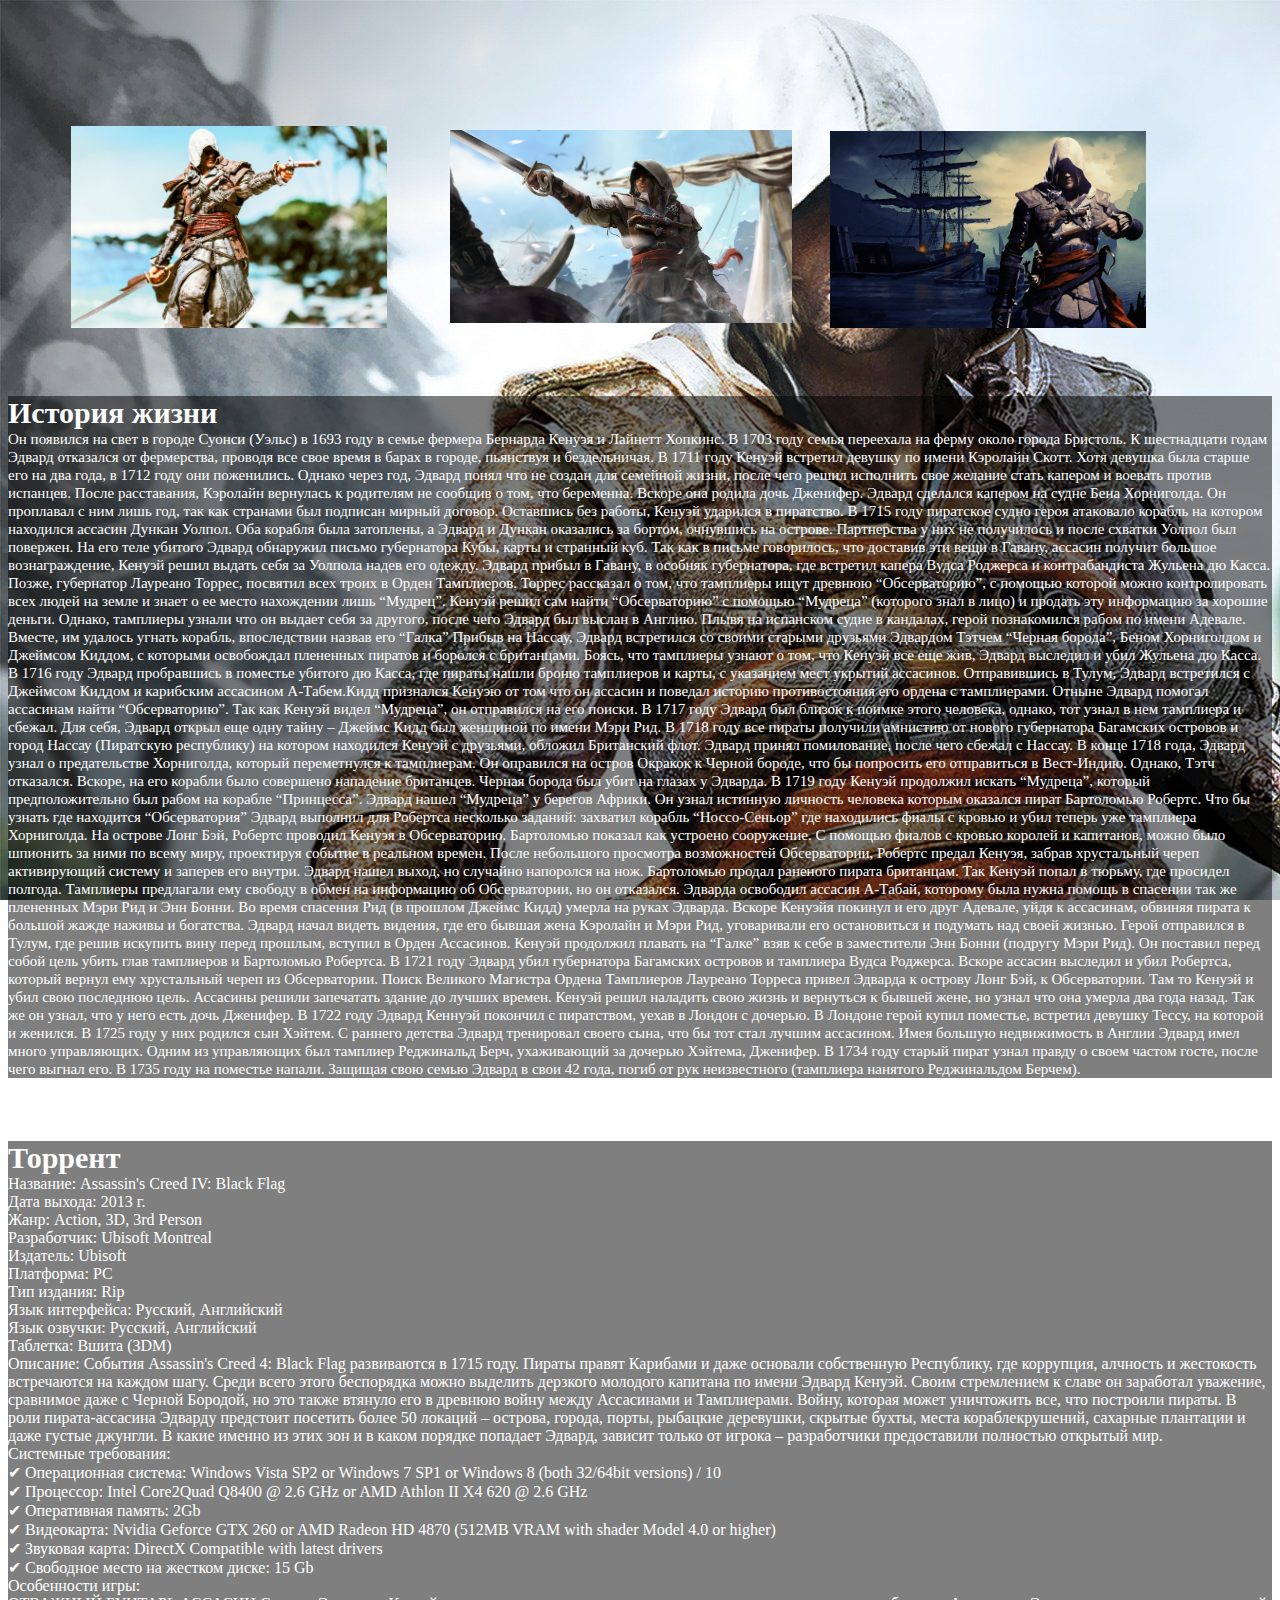
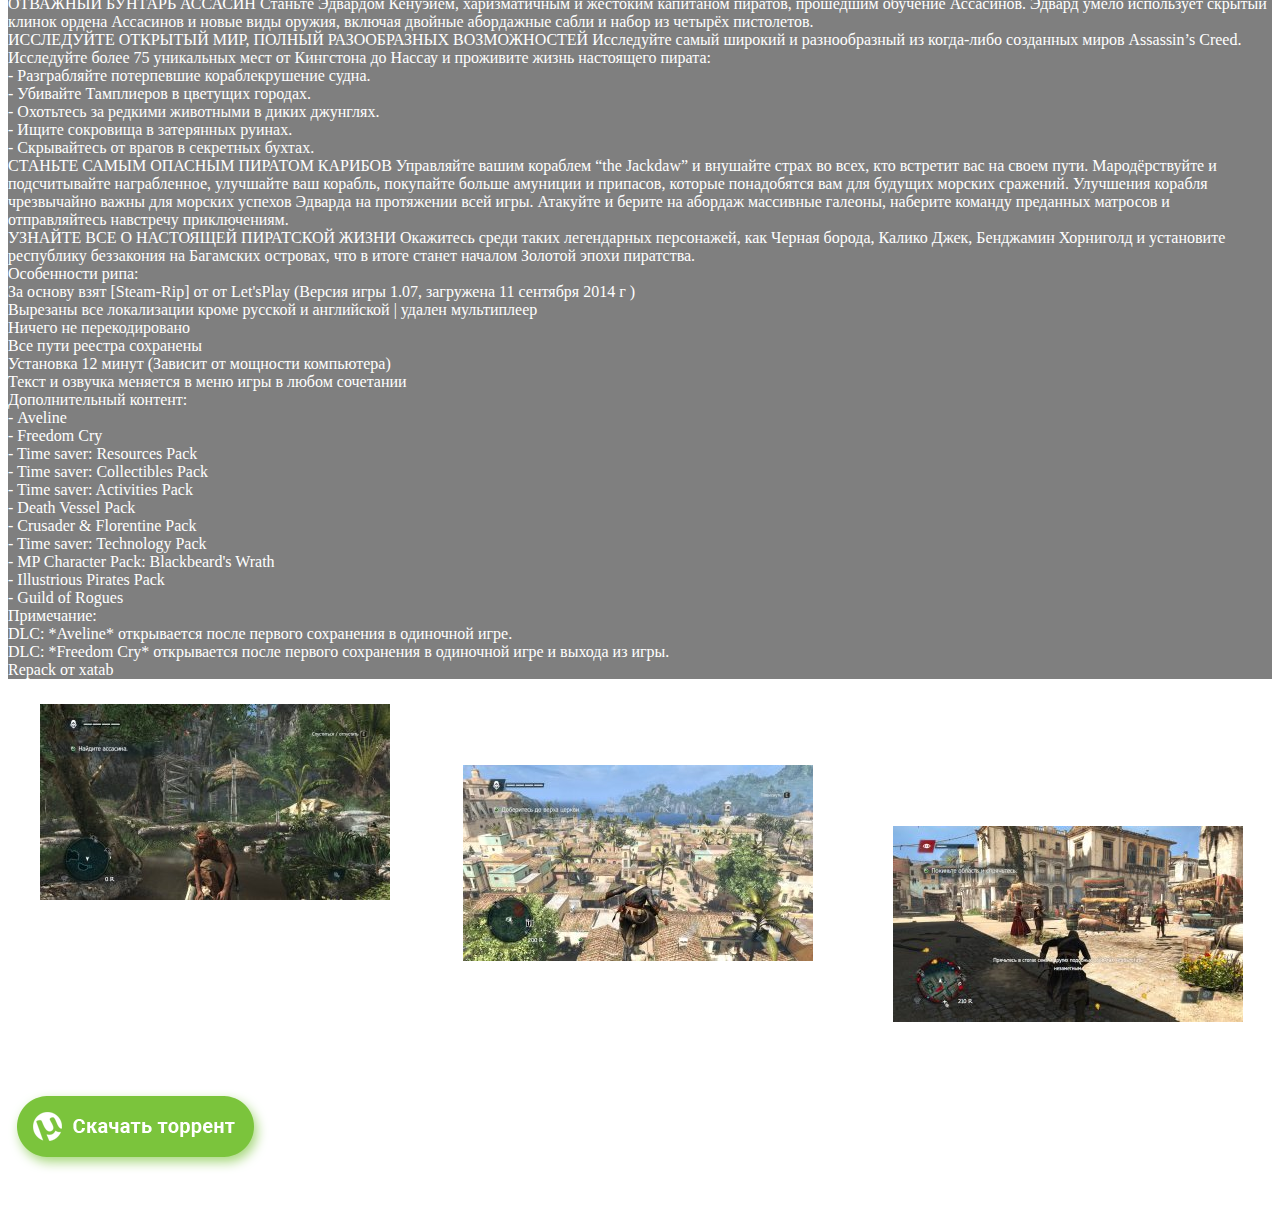
<file: edward.html>
<!DOCTYPE html>
<html lang="en">
<style>
    @import URL("css/edward.css");
</style>
<head>
    <meta charset="UTF-8">
    <title>Edward</title>
    <script type='text/javascript'>
        window.onload = function(){
            var image = document.getElementById('image');
            image.onmouseover = function(){
                this.style.height='110%';
                this.style.width='110%';
            }
            image.onmouseout = function() {
                this.style.height = '100%';
                this.style.width = '100%';
            }
        }
    </script>
</head>
<body>
<div class="arts">
    <div class="art1">
        <img src="images/edward_art1.jpg" width="100%" alt="Sorry">
    </div>
    <div class="art2">
        <img src="images/edward_art2.jpg" width="100%" alt="Sorry">
    </div>
    <div class="art3">
        <img src="images/edward_art3.jpg" width="100%" alt="Sorry">
    </div>
</div>
<div class="history">
    <header>История жизни</header>
    <text>Он появился на свет в городе Суонси (Уэльс) в 1693 году в семье фермера Бернарда Кенуэя
        и Лайнетт Хопкинс. В 1703 году семья переехала на ферму около города Бристоль.
        К шестнадцати годам Эдвард отказался от фермерства, проводя все свое время в барах в
        городе, пьянствуя и бездельничая.
        В 1711 году Кенуэй встретил девушку по имени Кэролайн Скотт. Хотя девушка была старше
        его на два года, в 1712 году они поженились. Однако через год, Эдвард понял что не создан
        для семейной жизни, после чего решил исполнить свое желание стать капером и воевать против испанцев.
        После расставания, Кэролайн вернулась к родителям не сообщив о том, что беременна.
        Вскоре она родила дочь Дженифер.
        Эдвард сделался капером на судне Бена Хорниголда. Он проплавал с ним лишь год, так как
        странами был подписан мирный договор. Оставшись без работы, Кенуэй ударился в пиратство.
        В 1715 году пиратское судно героя атаковало корабль на котором находился ассасин Дункан
        Уолпол. Оба корабля была затоплены, а Эдвард и Дункан оказались за бортом, очнувшись на
        острове. Партнерства у них не получилось и после схватки Уолпол был повержен.
        На его теле убитого Эдвард обнаружил письмо губернатора Кубы, карты и странный куб. Так
        как в письме говорилось, что доставив эти вещи в Гавану, ассасин получит большое вознаграждение,
        Кенуэй решил выдать себя за Уолпола надев его одежду.
        Эдвард прибыл в Гавану, в особняк губернатора, где встретил  капера Вудса Роджерса и
        контрабандиста Жульена дю Касса. Позже, губернатор Лауреано Торрес, посвятил всех троих
        в Орден Тамплиеров. Торрес рассказал о том, что тамплиеры ищут древнюю “Обсерваторию”,
        с помощью которой можно контролировать всех людей на земле и знает о ее место нахождении лишь “Мудрец”.
        Кенуэй решил сам найти “Обсерваторию” с помощью “Мудреца” (которого знал в лицо) и
        продать эту информацию за хорошие деньги. Однако, тамплиеры узнали что он выдает себя
        за другого, после чего Эдвард был выслан в Англию. Плывя на испанском судне в кандалах,
        герой познакомился рабом по имени Адевале. Вместе, им удалось угнать корабль, впоследствии назвав его “Галка”
        Прибыв на Нассау, Эдвард встретился со своими старыми друзьями Эдвардом Тэтчем “Черная борода”,
        Беном Хорниголдом и Джеймсом Киддом, с которыми освобождал плененных пиратов и боролся с британцами.
        Боясь, что тамплиеры узнают о том, что Кенуэй все еще жив, Эдвард выследил и убил Жульена дю
        Касса. В 1716 году Эдвард пробравшись в поместье убитого дю Касса, где пираты нашли броню
        тамплиеров  и карты, с указанием мест укрытий ассасинов.
        Отправившись в Тулум, Эдвард встретился с Джеймсом Киддом и карибским ассасином А-Табем.Кидд
        признался Кенуэю от том что он ассасин и поведал историю противостояния его ордена с тамплиерами.
        Отныне Эдвард помогал ассасинам найти “Обсерваторию”.
        Так как Кенуэй видел “Мудреца”, он отправился на его поиски. В 1717 году Эдвард был близок к
        поимке этого человека, однако, тот узнал в нем тамплиера и сбежал. Для себя, Эдвард открыл
        еще одну тайну – Джеймс Кидд был женщиной по имени Мэри Рид.
        В 1718 году все пираты получили амнистию от нового губернатора Багамских островов и
        город Нассау (Пиратскую республику) на котором находился Кенуэй с друзьями, обложил
        Британский флот. Эдвард принял помилование, после чего сбежал с Нассау.
        В конце 1718 года, Эдвард узнал о предательстве  Хорниголда, который переметнулся к тамплиерам.
        Он оправился на остров Окракок к Черной бороде, что бы попросить его отправиться в Вест-Индию.
        Однако, Тэтч отказался. Вскоре, на его корабли было совершено нападение британцев.
        Черная борода был убит на глазах у Эдварда.
        В 1719 году Кенуэй продолжил искать “Мудреца”, который предположительно был рабом на корабле
        “Принцесса”. Эдвард нашел “Мудреца” у берегов Африки. Он узнал истинную личность человека которым
        оказался пират Бартоломью Робертс.
        Что бы узнать где находится “Обсерватория” Эдвард выполнил для Робертса несколько заданий:
        захватил корабль “Носсо-Сеньор” где находились фиалы с кровью и убил теперь уже тамплиера Хорниголда.
        На острове Лонг Бэй, Робертс проводил Кенуэя в Обсерваторию. Бартоломью показал как устроено
        сооружение. С помощью фиалов с кровью королей и капитанов, можно было шпионить за ними по всему
        миру, проектируя событие в реальном времен.
        После небольшого просмотра возможностей Обсерватории, Робертс предал Кенуэя, забрав хрустальный
        череп активирующий систему и заперев его внутри. Эдвард нашел выход, но случайно напоролся на нож.
        Бартоломью продал раненого пирата британцам.
        Так Кенуэй попал в тюрьму, где просидел полгода. Тамплиеры предлагали ему свободу в обмен на
        информацию об Обсерватории, но он отказался. Эдварда освободил ассасин А-Табай, которому была нужна
        помощь в спасении так же плененных Мэри Рид и Энн Бонни. Во время спасения Рид (в прошлом Джеймс Кидд)
        умерла на руках Эдварда.
        Вскоре Кенуэйя покинул и его друг Адевале, уйдя к ассасинам, обвиняя пирата к большой жажде наживы и
        богатства. Эдвард начал видеть видения, где его бывшая жена Кэролайн и Мэри Рид, уговаривали его
        остановиться и подумать над своей жизнью. Герой отправился в Тулум, где решив искупить вину перед
        прошлым, вступил в Орден Ассасинов.
        Кенуэй продолжил плавать на “Галке” взяв к себе в заместители Энн Бонни (подругу Мэри Рид). Он
        поставил перед собой цель убить глав тамплиеров и Бартоломью Робертса.
        В 1721 году Эдвард убил губернатора Багамских островов и тамплиера Вудса Роджерса. Вскоре ассасин
        выследил и убил Робертса, который вернул ему хрустальный череп из Обсерватории.
        Поиск Великого Магистра Ордена Тамплиеров Лауреано Торреса привел Эдварда к острову Лонг Бэй, к
        Обсерватории. Там то Кенуэй и убил свою последнюю цель. Ассасины решили запечатать здание до лучших времен.
        Кенуэй решил наладить свою жизнь и вернуться к бывшей жене, но узнал что она умерла два года назад.
        Так же он узнал, что у него есть дочь Дженифер.
        В 1722 году  Эдвард Кеннуэй покончил с пиратством, уехав в Лондон с дочерью. В Лондоне герой купил
        поместье, встретил девушку Тессу, на которой и женился. В 1725 году у них родился сын Хэйтем.
        С раннего детства Эдвард тренировал своего сына, что бы тот стал лучшим ассасином.
        Имея большую недвижимость в Англии Эдвард имел много управляющих. Одним из управляющих был тамплиер
        Реджинальд Берч, ухаживающий за дочерью Хэйтема, Дженифер. В 1734 году старый пират узнал правду о
        своем частом госте, после чего выгнал его.
        В 1735 году на поместье напали. Защищая свою семью Эдвард в свои 42 года, погиб от рук неизвестного
        (тамплиера нанятого Реджинальдом Берчем).
    </text>
</div>

<div class="torrent">
    <header>Торрент</header>
    <info>
        Название: Assassin's Creed IV: Black Flag<br>
        Дата выхода: 2013 г.<br>
        Жанр: Action, 3D, 3rd Person<br>
        Разработчик: Ubisoft Montreal<br>
        Издатель: Ubisoft<br>
        Платформа: РС<br>
        Тип издания: Rip<br>
        Язык интерфейса: Русский, Английский<br>
        Язык озвучки: Русский, Английский<br>
        Таблетка: Вшита (3DM)<br>
        Описание: События Assassin's Creed 4: Black Flag развиваются в 1715 году.
        Пираты правят Карибами и даже основали собственную Республику, где коррупция,
        алчность и жестокость встречаются на каждом шагу. Среди всего этого беспорядка
        можно выделить дерзкого молодого капитана по имени Эдвард Кенуэй. Своим стремлением
        к славе он заработал уважение, сравнимое даже с Черной Бородой, но это также втянуло
        его в древнюю войну между Ассасинами и Тамплиерами. Войну, которая может уничтожить все,
        что построили пираты. В роли пирата-ассасина Эдварду предстоит посетить более 50 локаций –
        острова, города, порты, рыбацкие деревушки, скрытые бухты, места кораблекрушений, сахарные
        плантации и даже густые джунгли. В какие именно из этих зон и в каком порядке попадает Эдвард,
        зависит только от игрока – разработчики предоставили полностью открытый мир.<br>
        Системные требования:<br>
        ✔ Операционная система: Windows Vista SP2 or Windows 7 SP1 or Windows 8 (both 32/64bit versions) / 10<br>
        ✔ Процессор: Intel Core2Quad Q8400 @ 2.6 GHz or AMD Athlon II X4 620 @ 2.6 GHz<br>
        ✔ Оперативная память: 2Gb<br>
        ✔ Видеокарта: Nvidia Geforce GTX 260 or AMD Radeon HD 4870 (512MB VRAM with shader Model 4.0 or higher)<br>
        ✔ Звуковая карта: DirectX Compatible with latest drivers<br>
        ✔ Свободное место на жестком диске: 15 Gb<br>
        Особенности игры:<br>
        ОТВАЖНЫЙ БУНТАРЬ АССАСИН Станьте Эдвардом Кенуэйем,
        харизматичным и жестоким капитаном пиратов, прошедшим обучение Ассасинов.
        Эдвард умело использует скрытый клинок ордена Ассасинов и новые виды оружия,
        включая двойные абордажные сабли и набор из четырёх пистолетов.<br>
        ИССЛЕДУЙТЕ ОТКРЫТЫЙ МИР, ПОЛНЫЙ РАЗООБРАЗНЫХ ВОЗМОЖНОСТЕЙ Исследуйте самый широкий
        и разнообразный из когда-либо созданных миров Assassin’s Creed. Исследуйте более
        75 уникальных мест от Кингстона до Нассау и проживите жизнь настоящего пирата:<br>
        - Разграбляйте потерпевшие кораблекрушение судна.<br>
        - Убивайте Тамплиеров в цветущих городах.<br>
        - Охотьтесь за редкими животными в диких джунглях.<br>
        - Ищите сокровища в затерянных руинах.<br>
        - Скрывайтесь от врагов в секретных бухтах.<br>
        СТАНЬТЕ САМЫМ ОПАСНЫМ ПИРАТОМ КАРИБОВ Управляйте вашим кораблем “the Jackdaw” и
        внушайте страх во всех, кто встретит вас на своем пути. Мародёрствуйте и подсчитывайте
        награбленное, улучшайте ваш корабль, покупайте больше амуниции и припасов, которые
        понадобятся вам для будущих морских сражений. Улучшения корабля чрезвычайно важны для
        морских успехов Эдварда на протяжении всей игры. Атакуйте и берите на абордаж массивные
        галеоны, наберите команду преданных матросов и отправляйтесь навстречу приключениям.<br>
        УЗНАЙТЕ ВСЕ О НАСТОЯЩЕЙ ПИРАТСКОЙ ЖИЗНИ Окажитесь среди таких легендарных персонажей,
        как Черная борода, Калико Джек, Бенджамин Хорниголд и установите республику беззакония
        на Багамских островах, что в итоге станет началом Золотой эпохи пиратства.<br>
        Особенности рипа:<br>
        За основу взят [Steam-Rip] от от Let'sРlay (Версия игры 1.07, загружена 11 сентября 2014 г )<br>
        Вырезаны все локализации кроме русской и английской | удален мультиплеер<br>
        Ничего не перекодировано<br>
        Все пути реестра сохранены<br>
        Установка 12 минут (Зависит от мощности компьютера)<br>
        Текст и озвучка меняется в меню игры в любом сочетании<br>
        Дополнительный контент:<br>
        - Aveline<br>
        - Freedom Cry<br>
        - Time saver: Resources Pack<br>
        - Time saver: Collectibles Pack<br>
        - Time saver: Activities Pack<br>
        - Death Vessel Pack<br>
        - Crusader & Florentine Pack<br>
        - Time saver: Technology Pack<br>
        - MP Character Pack: Blackbeard's Wrath<br>
        - Illustrious Pirates Pack<br>
        - Guild of Rogues<br>
        Примечание:<br>
        DLC: *Aveline* открывается после первого сохранения в одиночной игре.<br>
        DLC: *Freedom Cry* открывается после первого сохранения в одиночной игре и выхода из игры.<br>
        Repack от xatab<br>
    </info>
</div>

<div class="screen1">
    <img src="images/screen_edward1.jpg">
</div>
<div class="screen2">
    <img src="images/screen_edward2.jpg">
</div>
<div class="screen3">
    <img src="images/screen_edward3.jpg">
</div>

<div class="button">
    <a href="https://rugames.org/engine/download.php?id=1171">
        <img src="images/button_torrent.png" id="image" alt="Sorry"/>
    </a>
</div>
<br><br>
</body>
</html>
</file>
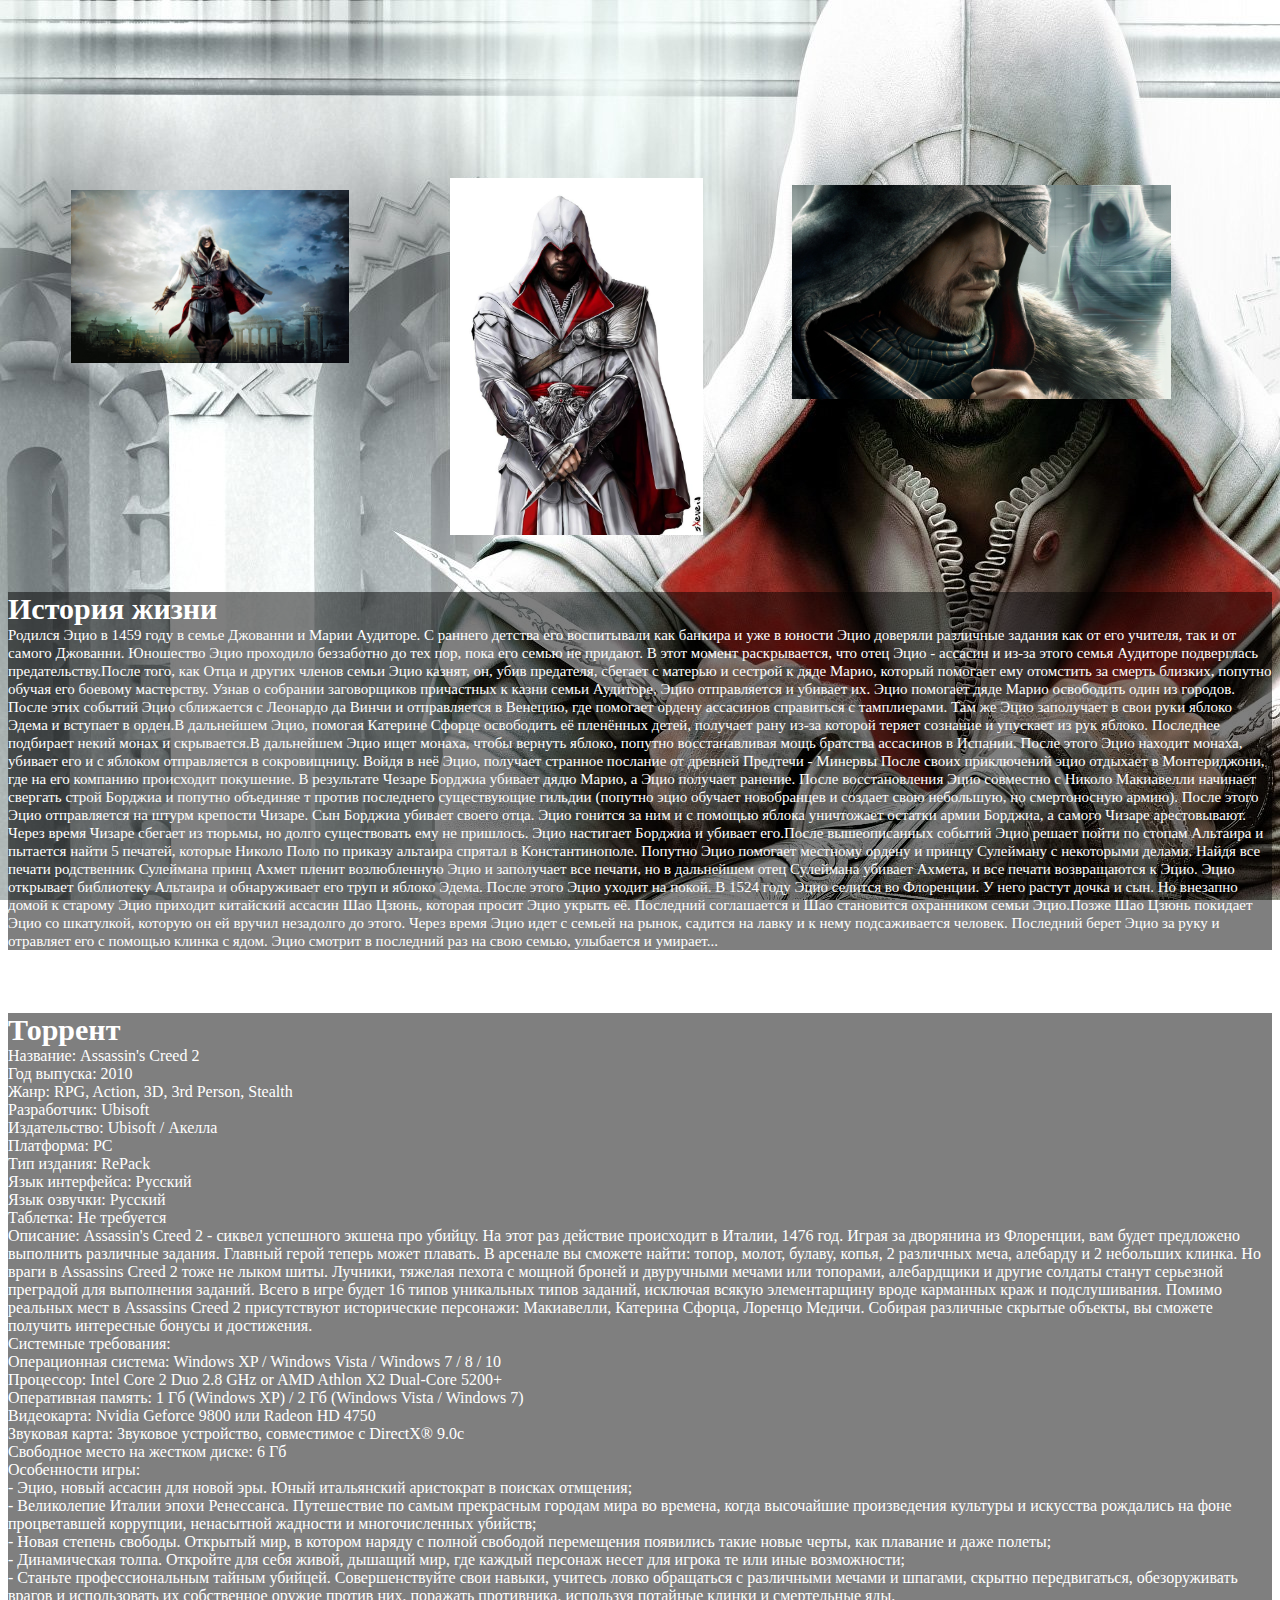
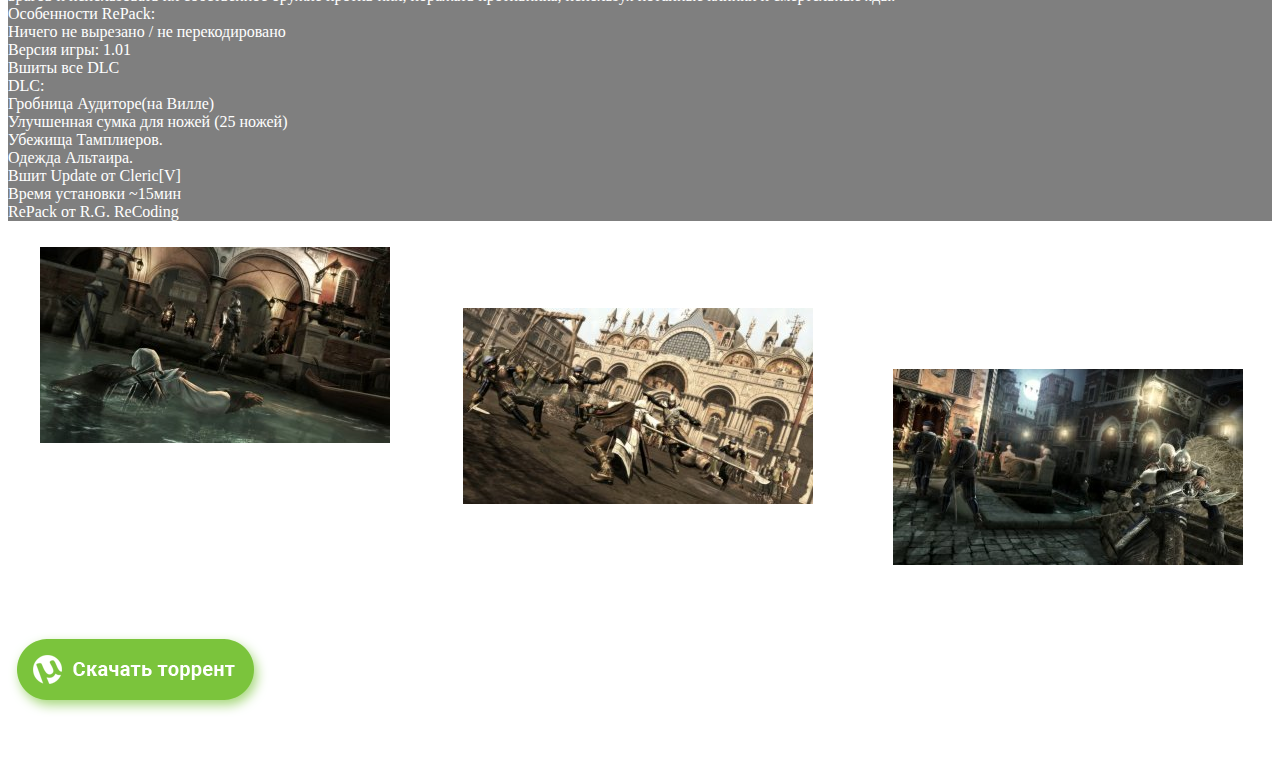
<file: ezio.html>
<!DOCTYPE html>
<html lang="en">
<style>
    @import URL("css/ezio.css");
</style>
<head>
    <meta charset="UTF-8">
    <title>Ezio</title>
    <script type='text/javascript'>
        window.onload = function(){
            var image = document.getElementById('image');
            image.onmouseover = function(){
                this.style.height='110%';
                this.style.width='110%';
            }
            image.onmouseout = function() {
                this.style.height = '100%';
                this.style.width = '100%';
            }
        }
    </script>
</head>
<body>
<div class="arts">
    <div class="art1">
        <img src="images/ezio_art1.jpg" width="100%" alt="Sorry">
    </div>
    <div class="art2">
        <img src="images/ezio_art2.jpg" width="100%" alt="Sorry">
    </div>
    <div class="art3">
        <img src="images/ezio_art3.jpg" width="100%" alt="Sorry">
    </div>
</div>
<div class="history">
    <header>История жизни</header>
    <text>Родился Эцио в 1459 году в семье Джованни и Марии Аудиторе.
        С раннего детства его воспитывали как банкира и уже в юности Эцио
        доверяли различные задания как от его учителя, так и от самого Джованни.
        Юношество Эцио проходило беззаботно до тех пор, пока его семью не придают.
        В этот момент раскрывается, что отец Эцио - ассасин и из-за этого семья
        Аудиторе подверглась предательству.После того, как Отца и других членов семьи Эцио
        казнят, он, убив предателя, сбегает с матерью и сестрой к дяде Марио, который помогает
        ему отомстить за смерть близких, попутно обучая его боевому мастерству.
        Узнав о собрании заговорщиков причастных к казни семьи Аудиторе, Эцио отправляется и
        убивает их. Эцио помогает дяде Марио освободить один из городов.
        После этих событий Эцио сближается с Леонардо да Винчи и отправляется в Венецию, где
        помогает ордену ассасинов справиться с тамплиерами. Там же Эцио заполучает в свои руки
        яблоко Эдема и вступает в орден.В дальнейшем Эцио, помогая Катерине Сфорце освободить её
        пленённых детей, получает рану из-за которой теряет сознание и упускает из рук яблоко.
        Последнее подбирает некий монах и скрывается.В дальнейшем Эцио ищет монаха,
        чтобы вернуть яблоко, попутно восстанавливая мощь братства ассасинов в Испании.
        После этого Эцио находит монаха, убивает его и с яблоком
        отправляется в сокровищницу. Войдя в неё Эцио, получает странное
        послание от древней Предтечи - Минервы После своих приключений эцио отдыхает в Монтериджони,
        где на его компанию происходит покушение. В результате Чезаре Борджиа убивает дядю Марио,
        а Эцио получает ранение. После восстановления Эцио совместно с Николо Макиавелли
        начинает свергать строй Борджиа и попутно объединяе т против последнего существующие
        гильдии (попутно эцио обучает новобранцев и создает свою небольшую, но смертоносную армию).
        После этого Эцио отправляется на штурм крепости Чизаре. Сын Борджиа убивает своего отца.
        Эцио гонится за ним и с помощью яблока уничтожает остатки армии Борджиа,
        а самого Чизаре арестовывают. Через время Чизаре сбегает из тюрьмы, но долго существовать
        ему не пришлось. Эцио настигает Борджиа и убивает его.После вышеописанных событий Эцио решает
        пойти по стопам Альтаира и пытается найти 5 печатей, которые Николо Поло по приказу альтаира спрятал
        в Константинополе. Попутно Эцио помогает местному ордену и принцу Сулейману с некоторыми делами.
        Найдя все печати родственник Сулеймана принц Ахмет пленит возлюбленную Эцио и заполучает все печати,
        но в дальнейшем отец Сулеймана убивает Ахмета, и все печати возвращаются к Эцио.
        Эцио открывает библиотеку Альтаира и обнаруживает его труп и яблоко Эдема. После этого Эцио уходит на покой.
        В 1524 году Эцио селится во Флоренции. У него растут дочка и сын.
        Но внезапно домой к старому Эцио приходит китайский ассасин Шао Цзюнь, которая просит Эцио укрыть её.
        Последний соглашается и Шао становится охранником семьи Эцио.Позже Шао Цзюнь покидает Эцио со шкатулкой,
        которую он ей вручил незадолго до этого. Через время Эцио идет с семьей на рынок, садится на лавку и к
        нему подсаживается человек. Последний берет Эцио за руку и отравляет его с помощью клинка с ядом.
        Эцио смотрит в последний раз на свою семью, улыбается и умирает...
    </text>
</div>

<div class="torrent">
    <header>Торрент</header>
    <info>
        Название: Assassin's Creed 2<br>
        Год выпуска: 2010<br>
        Жанр: RPG, Action, 3D, 3rd Person, Stealth<br>
        Разработчик: Ubisoft<br>
        Издательство: Ubisoft / Акелла<br>
        Платформа: PC<br>
        Тип издания: RePack<br>
        Язык интерфейса: Русский<br>
        Язык озвучки: Русский<br>
        Таблетка: Не требуется<br>
        Описание: Assassin's Creed 2 - сиквел успешного экшена про убийцу.
        На этот раз действие происходит в Италии, 1476 год. Играя за дворянина
        из Флоренции, вам будет предложено выполнить различные задания. Главный
        герой теперь может плавать. В арсенале вы сможете найти: топор, молот,
        булаву, копья, 2 различных меча, алебарду и 2 небольших клинка. Но враги
        в Assassins Creed 2 тоже не лыком шиты. Лучники, тяжелая пехота с мощной
        броней и двуручными мечами или топорами, алебардщики и другие солдаты станут
        серьезной преградой для выполнения заданий. Всего в игре будет 16 типов
        уникальных типов заданий, исключая всякую элементарщину вроде карманных краж
        и подслушивания. Помимо реальных мест в Assassins Creed 2 присутствуют исторические
        персонажи: Макиавелли, Катерина Сфорца, Лоренцо Медичи. Собирая различные скрытые
        объекты, вы сможете получить интересные бонусы и достижения.<br>

        Системные требования:<br>
        Операционная система: Windows XP / Windows Vista / Windows 7 / 8 / 10<br>
        Процессор: Intel Core 2 Duo 2.8 GHz or AMD Athlon X2 Dual-Core 5200+<br>
        Оперативная память: 1 Гб (Windows XP) / 2 Гб (Windows Vista / Windows 7)<br>
        Видеокарта: Nvidia Geforce 9800 или Radeon HD 4750<br>
        Звуковая карта: Звуковое устройство, совместимое с DirectX® 9.0с<br>
        Свободное место на жестком диске: 6 Гб<br>

        Особенности игры:<br>
        - Эцио, новый ассасин для новой эры. Юный итальянский аристократ в поисках отмщения;<br>
        - Великолепие Италии эпохи Ренессанса. Путешествие по самым прекрасным городам мира во
        времена, когда высочайшие произведения культуры и искусства рождались на фоне процветавшей
        коррупции, ненасытной жадности и многочисленных убийств;<br>
        - Новая степень свободы. Открытый мир, в котором наряду с полной свободой перемещения
        появились такие новые черты, как плавание и даже полеты;<br>
        - Динамическая толпа. Откройте для себя живой, дышащий мир, где каждый
        персонаж несет для игрока те или иные возможности;<br>
        - Станьте профессиональным тайным убийцей. Совершенствуйте свои навыки,
        учитесь ловко обращаться с различными мечами и шпагами, скрытно
        передвигаться, обезоруживать врагов и использовать их
        собственное оружие против них, поражать противника,
        используя потайные клинки и смертельные яды.<br>

        Особенности RePack:<br>
        Ничего не вырезано / не перекодировано<br>
        Версия игры: 1.01<br>
        Вшиты все DLC<br>
        DLC:<br>
        Гробница Аудиторе(на Вилле)<br>
        Улучшенная сумка для ножей (25 ножей)<br>
        Убежища Тамплиеров.<br>
        Одежда Альтаира.<br>
        Вшит Update от Cleric[V]<br>
        Время установки ~15мин<br>
        RePack от R.G. ReCoding<br>
    </info>
</div>

<div class="screen1">
    <img src="images/screen_ezio1.jpg">
</div>
<div class="screen2">
    <img src="images/screen_ezio2.jpg">
</div>
<div class="screen3">
    <img src="images/screen_ezio3.jpg">
</div>

<div class="button">
    <a href="https://rugames.org/engine/download.php?id=1103">
        <img src="images/button_torrent.png" id="image" alt="Sorry"/>
    </a>
</div>
<br><br>
</body>
</html>
</file>
